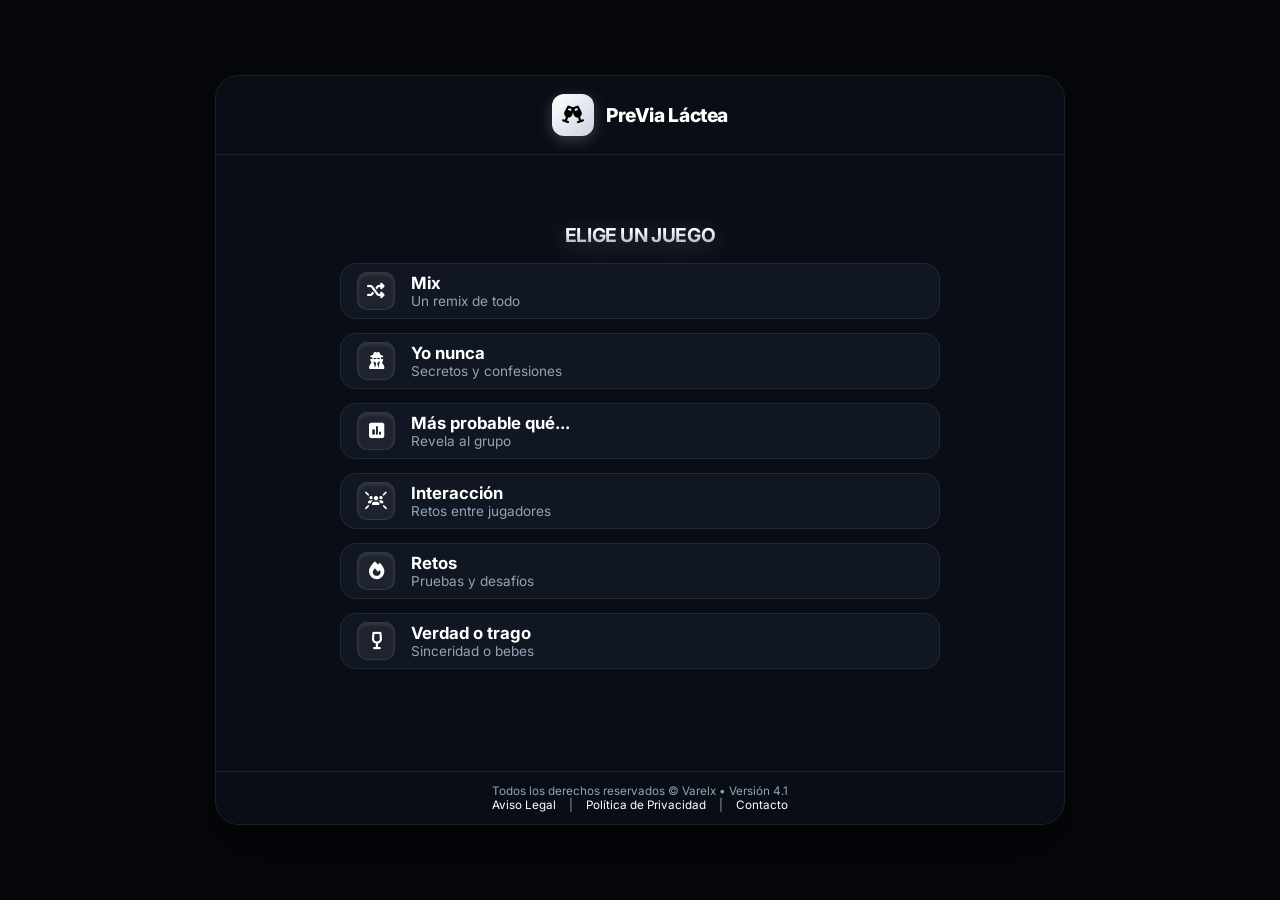
<file: index.html>
﻿<!doctype html>
<html lang="es">
<head>
    <meta charset="utf-8">
    <meta name="viewport" content="width=device-width, initial-scale=1.0, maximum-scale=1.0, user-scalable=no">
    <title>PreVia Láctea</title>
    <meta name="description" content="Diviértete con amigos usando PreVia Láctea: Yo nunca, Retos y mucho más.">
    <link rel="canonical" href="https://previalactea.com/">

    <!-- Open Graph -->
    <meta property="og:type" content="website">
    <meta property="og:site_name" content="PreVia Láctea">
    <meta property="og:title" content="PreVia Láctea">
    <meta property="og:description" content="Diviértete con amigos usando PreVia Láctea: Yo nunca, Retos y mucho más.">
    <meta property="og:url" content="https://previalactea.com/">
    <meta property="og:locale" content="es_ES">

    <!-- Twitter Card -->
    <meta name="twitter:card" content="summary">
    <meta name="twitter:title" content="PreVia Láctea">
    <meta name="twitter:description" content="Diviértete con amigos usando PreVia Láctea: Yo nunca, Retos y mucho más.">

    <!-- Preconexiones para acelerar la carga de recursos externos -->
    <link rel="preconnect" href="https://fonts.googleapis.com">
    <link rel="preconnect" href="https://fonts.gstatic.com" crossorigin>
    <link rel="preconnect" href="https://cdnjs.cloudflare.com" crossorigin>

    <!-- Código de verificación de Google AdSense -->
    <script async src="https://pagead2.googlesyndication.com/pagead/js/adsbygoogle.js?client=ca-pub-3825732299414999" crossorigin="anonymous"></script>

    <!-- Fuentes (carga no bloqueante: se aplican al terminar de descargar) -->
    <link rel="preload" as="style" href="https://fonts.googleapis.com/css2?family=Inter:wght@300;400;500;600;700;800&display=swap" onload="this.onload=null;this.rel='stylesheet'">
    <noscript><link href="https://fonts.googleapis.com/css2?family=Inter:wght@300;400;500;600;700;800&display=swap" rel="stylesheet"></noscript>

    <!-- Iconos FontAwesome (carga no bloqueante) -->
    <link rel="preload" as="style" href="https://cdnjs.cloudflare.com/ajax/libs/font-awesome/6.4.0/css/all.min.css" onload="this.onload=null;this.rel='stylesheet'">
    <noscript><link rel="stylesheet" href="https://cdnjs.cloudflare.com/ajax/libs/font-awesome/6.4.0/css/all.min.css"></noscript>

    <link rel="stylesheet" href="style.css?v=4.1">
</head>
<body>

    <div class="app-container">
        <!-- Barra superior profesional -->
        <header class="topbar">
            <a href="index.html" class="brand" style="text-decoration: none; color: inherit;">
                <div class="logo" id="appLogo">
                    <i class="fa-solid fa-champagne-glasses" aria-hidden="true"></i>
                </div>
                <h1>PreVia Láctea</h1>
            </a>
        </header>

        <!-- Contenido principal -->
        <main class="content">
            
            <!-- Selector de Juegos -->
            <section class="game-picker" id="gamePicker" aria-hidden="false">
                <header class="picker-header" style="text-align: center;">
                    <!-- Título 3D avanzado y novedoso con alta dopamina -->
                    <h2 class="title-3d-glow">Elige un juego</h2>
                </header>
                
                <nav class="tiles" style="display: grid; grid-template-columns: repeat(2, 1fr); gap: 14px; justify-items: center;">
                    <a href="game.html?cat=mix" class="game-tile card-dopamine" style="text-decoration: none; text-align: center;">
                        <div class="tile-visual bg-0"><i class="fa-solid fa-shuffle" aria-hidden="true"></i></div>
                        <div class="tile-info">
                            <strong>Mix</strong>
                            <span class="muted">Un remix de todo</span>
                        </div>
                    </a>

                    <!-- Resto de botones -->
                    <a href="game.html?cat=yonunca" class="game-tile card-dopamine" style="text-decoration: none; text-align: center;">
                        <div class="tile-visual bg-1"><i class="fa-solid fa-user-secret" aria-hidden="true"></i></div>
                        <div class="tile-info">
                            <strong>Yo nunca</strong>
                            <span class="muted">Secretos y confesiones</span>
                        </div>
                    </a>

                    <a href="game.html?cat=votaciones" class="game-tile card-dopamine" style="text-decoration: none; text-align: center;">
                        <div class="tile-visual bg-5"><i class="fa-solid fa-square-poll-vertical" aria-hidden="true"></i></div>
                        <div class="tile-info">
                            <strong>Más probable qué...</strong>
                            <span class="muted">Revela al grupo</span>
                        </div>
                    </a>

                    <a href="game.html" class="game-tile card-dopamine" style="text-decoration: none; text-align: center;">
                        <div class="tile-visual bg-6"><i class="fa-solid fa-users-rays" aria-hidden="true"></i></div>
                        <div class="tile-info">
                            <strong>Interacción</strong>
                            <span class="muted">Retos entre jugadores</span>
                        </div>
                    </a>

                    <a href="game.html?cat=retos" class="game-tile card-dopamine" style="text-decoration: none; text-align: center;">
                        <div class="tile-visual bg-3"><i class="fa-solid fa-fire" aria-hidden="true"></i></div>
                        <div class="tile-info">
                            <strong>Retos</strong>
                            <span class="muted">Pruebas y desafíos</span>
                        </div>
                    </a>

                    <a href="game.html?cat=verdadshot" class="game-tile card-dopamine" style="text-decoration: none; text-align: center;">
                        <div class="tile-visual bg-4"><i class="fa-solid fa-wine-glass-empty" aria-hidden="true"></i></div>
                        <div class="tile-info">
                            <strong>Verdad o trago</strong>
                            <span class="muted">Sinceridad o bebes</span>
                        </div>
                    </a>
                </nav>
            </section>

            <!-- Contenedor de Anuncio Discreto (Ubicado al final de la pantalla principal, antes del footer) -->
            <div class="ad-container" style="margin: 24px auto 10px auto; text-align: center; max-width: 100%; overflow: hidden;">
                <ins class="adsbygoogle"
                     style="display:block"
                     data-ad-client="ca-pub-3825732299414999"
                     data-ad-slot="7601332966"
                     data-ad-format="auto"
                     data-full-width-responsive="true"></ins>
                <script>
                     (adsbygoogle = window.adsbygoogle || []).push({});
                </script>
            </div>

        </main>

        <!-- Footer -->
        <footer class="footer" style="text-align: center;">
            <p>Todos los derechos reservados &copy; Varelx &bull; Versión 4.1</p>
            <a href="aviso-legal.html" style="color: #ffffff; text-decoration: none; margin: 0 10px;">Aviso Legal</a>  |
            <a href="privacidad.html" style="color: #ffffff; text-decoration: none; margin: 0 10px;">Política de Privacidad</a>  |
            <a href="contacto.html" style="color: #ffffff; text-decoration: none; margin: 0 10px;">Contacto</a>
        </footer>
        
    </div>
</body>
</html>
</file>
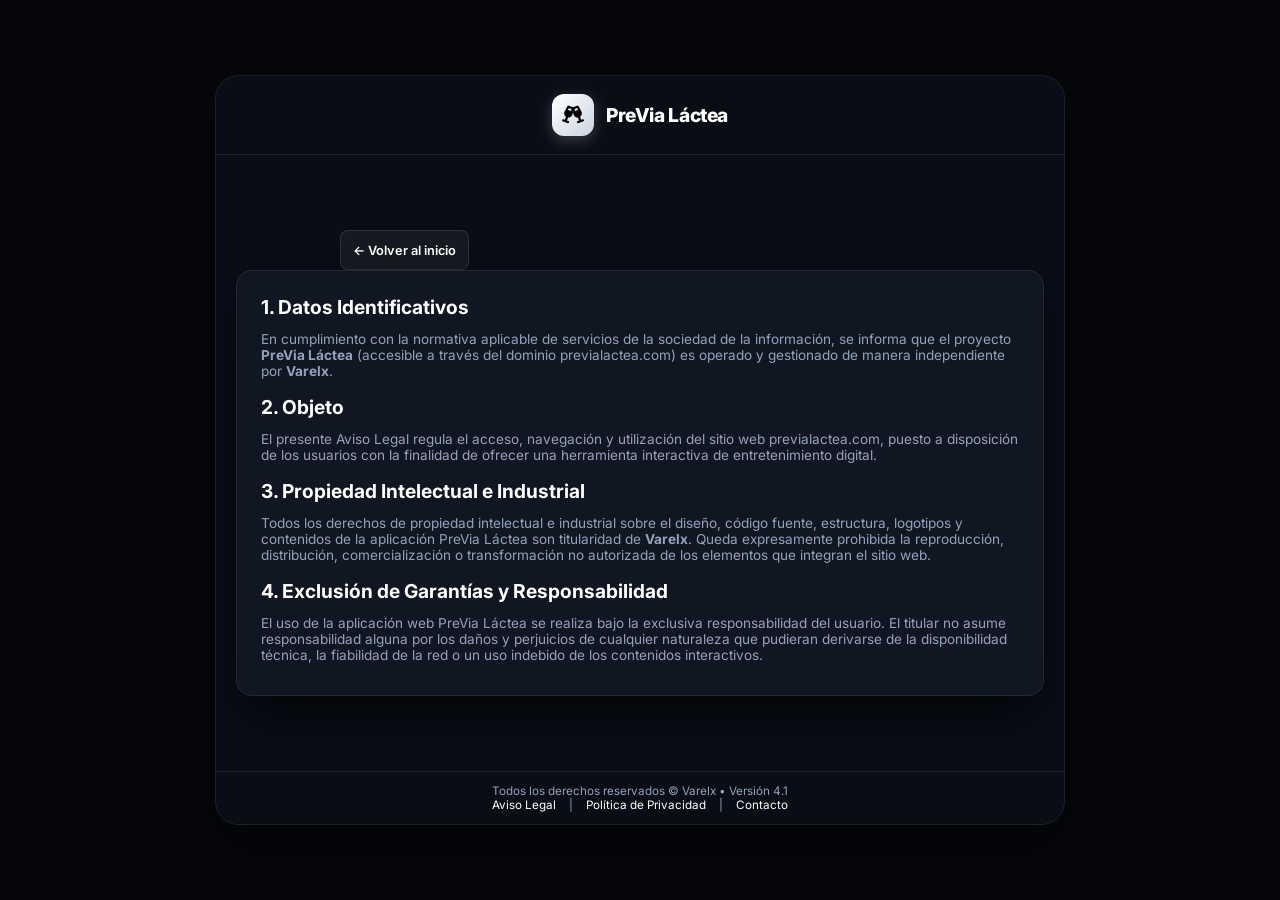
<file: aviso-legal.html>
<!DOCTYPE html>
<html lang="es">
<head>
    <meta charset="utf-8">
    <meta name="viewport" content="width=device-width, initial-scale=1.0, maximum-scale=1.0, user-scalable=no">
    <title>Aviso Legal · PreVia Láctea</title>
    <meta name="description" content="Aviso legal del proyecto PreVia Láctea, operado por Varelx.">
    <link rel="canonical" href="https://previalactea.com/aviso-legal.html">

    <!-- Open Graph -->
    <meta property="og:type" content="website">
    <meta property="og:site_name" content="PreVia Láctea">
    <meta property="og:title" content="Aviso Legal · PreVia Láctea">
    <meta property="og:description" content="Aviso legal del proyecto PreVia Láctea, operado por Varelx.">
    <meta property="og:url" content="https://previalactea.com/aviso-legal.html">
    <meta property="og:locale" content="es_ES">

    <!-- Twitter Card -->
    <meta name="twitter:card" content="summary">
    <meta name="twitter:title" content="Aviso Legal · PreVia Láctea">
    <meta name="twitter:description" content="Aviso legal del proyecto PreVia Láctea, operado por Varelx.">

    <!-- Preconexiones -->
    <link rel="preconnect" href="https://fonts.googleapis.com">
    <link rel="preconnect" href="https://fonts.gstatic.com" crossorigin>
    <link rel="preconnect" href="https://cdnjs.cloudflare.com" crossorigin>

    <!-- Fuentes (carga no bloqueante) -->
    <link rel="preload" as="style" href="https://fonts.googleapis.com/css2?family=Inter:wght@300;400;500;600;700;800&display=swap" onload="this.onload=null;this.rel='stylesheet'">
    <noscript><link href="https://fonts.googleapis.com/css2?family=Inter:wght@300;400;500;600;700;800&display=swap" rel="stylesheet"></noscript>

    <!-- Iconos FontAwesome (carga no bloqueante) -->
    <link rel="preload" as="style" href="https://cdnjs.cloudflare.com/ajax/libs/font-awesome/6.4.0/css/all.min.css" onload="this.onload=null;this.rel='stylesheet'">
    <noscript><link rel="stylesheet" href="https://cdnjs.cloudflare.com/ajax/libs/font-awesome/6.4.0/css/all.min.css"></noscript>

    <link rel="stylesheet" href="style.css?v=4.1">
</head>
<body>
    <div class="app-container">
        <!-- Barra superior profesional -->
        <header class="topbar">
            <a href="index.html" class="brand" style="text-decoration: none; color: inherit;">
                <div class="logo" id="appLogo">
                    <i class="fa-solid fa-champagne-glasses" aria-hidden="true"></i>
                </div>
                <h1>PreVia Láctea</h1>
            </a>
        </header>

        <main class="content">
            <div style="width: 100%; max-width: 600px; text-align: left;">
                <a href="index.html" class="back-btn">&larr; Volver al inicio</a>
            </div>
            <div class="game-shell" style="text-align: left;">
                <h2 style="text-align: left; margin-bottom: 12px;">1. Datos Identificativos</h2>
                <p class="muted" style="text-align: left; margin-bottom: 16px;">En cumplimiento con la normativa aplicable de servicios de la sociedad de la información, se informa que el proyecto <strong>PreVia Láctea</strong> (accesible a través del dominio previalactea.com) es operado y gestionado de manera independiente por <strong>Varelx</strong>.</p>

                <h2 style="text-align: left; margin-bottom: 12px;">2. Objeto</h2>
                <p class="muted" style="text-align: left; margin-bottom: 16px;">El presente Aviso Legal regula el acceso, navegación y utilización del sitio web previalactea.com, puesto a disposición de los usuarios con la finalidad de ofrecer una herramienta interactiva de entretenimiento digital.</p>

                <h2 style="text-align: left; margin-bottom: 12px;">3. Propiedad Intelectual e Industrial</h2>
                <p class="muted" style="text-align: left; margin-bottom: 16px;">Todos los derechos de propiedad intelectual e industrial sobre el diseño, código fuente, estructura, logotipos y contenidos de la aplicación PreVia Láctea son titularidad de <strong>Varelx</strong>. Queda expresamente prohibida la reproducción, distribución, comercialización o transformación no autorizada de los elementos que integran el sitio web.</p>

                <h2 style="text-align: left; margin-bottom: 12px;">4. Exclusión de Garantías y Responsabilidad</h2>
                <p class="muted" style="text-align: left; margin-bottom: 8px;">El uso de la aplicación web PreVia Láctea se realiza bajo la exclusiva responsabilidad del usuario. El titular no asume responsabilidad alguna por los daños y perjuicios de cualquier naturaleza que pudieran derivarse de la disponibilidad técnica, la fiabilidad de la red o un uso indebido de los contenidos interactivos.</p>
            </div>
        </main>

        <!-- Footer -->
        <footer class="footer" style="text-align: center;">
            <p>Todos los derechos reservados &copy; Varelx &bull; Versión 4.1</p>
            <a href="aviso-legal.html" style="color: #ffffff; text-decoration: none; margin: 0 10px;">Aviso Legal</a>  |
            <a href="privacidad.html" style="color: #ffffff; text-decoration: none; margin: 0 10px;">Política de Privacidad</a>  |
            <a href="contacto.html" style="color: #ffffff; text-decoration: none; margin: 0 10px;">Contacto</a>
        </footer>
    </div>
</body>
</html>
</file>
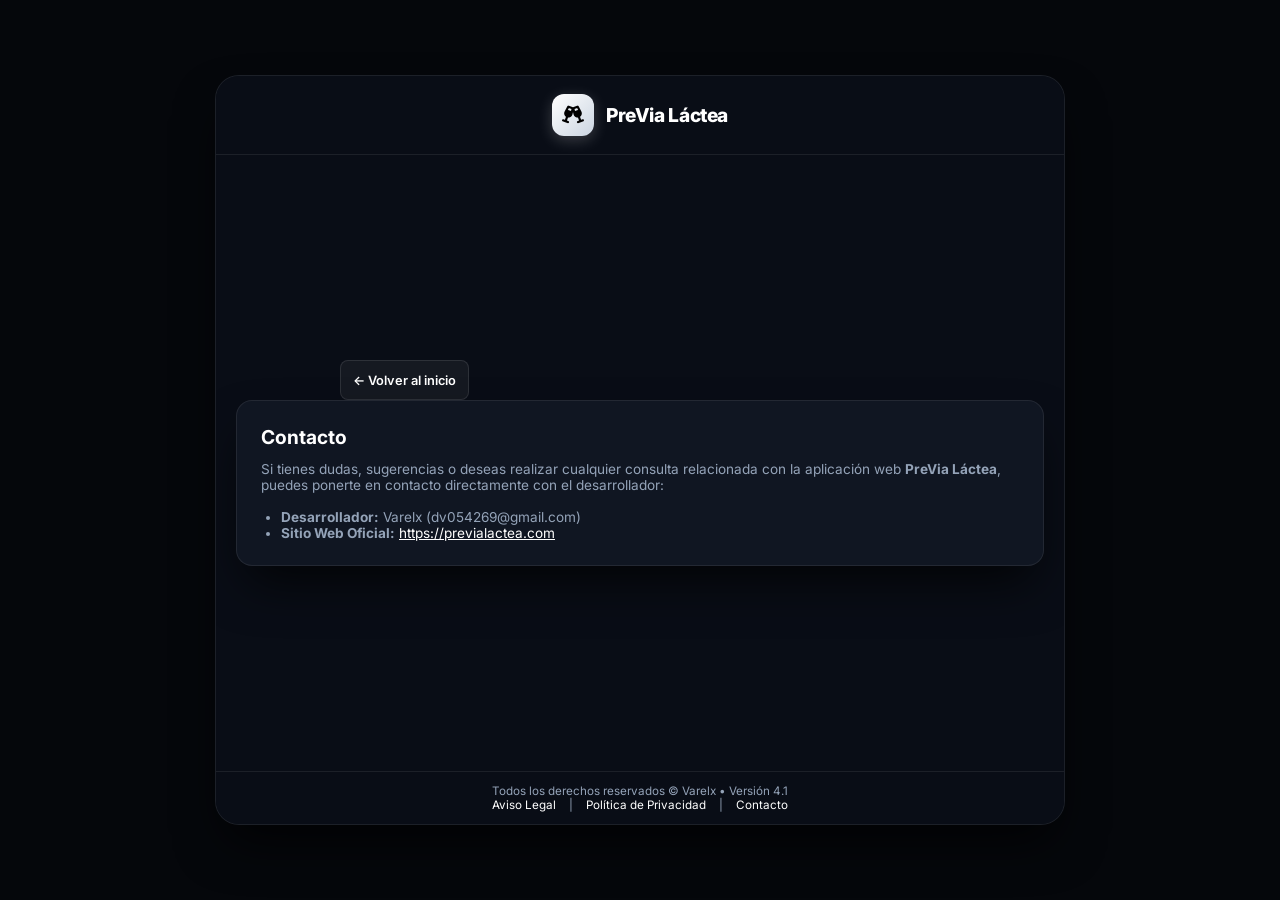
<file: contacto.html>
<!DOCTYPE html>
<html lang="es">
<head>
    <meta charset="utf-8">
    <meta name="viewport" content="width=device-width, initial-scale=1.0, maximum-scale=1.0, user-scalable=no">
    <title>Contacto · PreVia Láctea</title>
    <meta name="description" content="Ponte en contacto con el equipo de PreVia Láctea para dudas o sugerencias.">
    <link rel="canonical" href="https://previalactea.com/contacto.html">

    <!-- Open Graph -->
    <meta property="og:type" content="website">
    <meta property="og:site_name" content="PreVia Láctea">
    <meta property="og:title" content="Contacto · PreVia Láctea">
    <meta property="og:description" content="Ponte en contacto con el equipo de PreVia Láctea para dudas o sugerencias.">
    <meta property="og:url" content="https://previalactea.com/contacto.html">
    <meta property="og:locale" content="es_ES">

    <!-- Twitter Card -->
    <meta name="twitter:card" content="summary">
    <meta name="twitter:title" content="Contacto · PreVia Láctea">
    <meta name="twitter:description" content="Ponte en contacto con el equipo de PreVia Láctea para dudas o sugerencias.">

    <!-- Preconexiones -->
    <link rel="preconnect" href="https://fonts.googleapis.com">
    <link rel="preconnect" href="https://fonts.gstatic.com" crossorigin>
    <link rel="preconnect" href="https://cdnjs.cloudflare.com" crossorigin>

    <!-- Fuentes (carga no bloqueante) -->
    <link rel="preload" as="style" href="https://fonts.googleapis.com/css2?family=Inter:wght@300;400;500;600;700;800&display=swap" onload="this.onload=null;this.rel='stylesheet'">
    <noscript><link href="https://fonts.googleapis.com/css2?family=Inter:wght@300;400;500;600;700;800&display=swap" rel="stylesheet"></noscript>

    <!-- Iconos FontAwesome (carga no bloqueante) -->
    <link rel="preload" as="style" href="https://cdnjs.cloudflare.com/ajax/libs/font-awesome/6.4.0/css/all.min.css" onload="this.onload=null;this.rel='stylesheet'">
    <noscript><link rel="stylesheet" href="https://cdnjs.cloudflare.com/ajax/libs/font-awesome/6.4.0/css/all.min.css"></noscript>

    <link rel="stylesheet" href="style.css?v=4.1">
</head>
<body>
    <div class="app-container">
        <!-- Barra superior profesional -->
        <header class="topbar">
            <a href="index.html" class="brand" style="text-decoration: none; color: inherit;">
                <div class="logo" id="appLogo">
                    <i class="fa-solid fa-champagne-glasses" aria-hidden="true"></i>
                </div>
                <h1>PreVia Láctea</h1>
            </a>
        </header>

        <main class="content">
            <div style="width: 100%; max-width: 600px; text-align: left;">
                <a href="index.html" class="back-btn">&larr; Volver al inicio</a>
            </div>
            <div class="game-shell" style="text-align: left;">
                <h2 style="text-align: left; margin-bottom: 12px;">Contacto</h2>
                <p class="muted" style="text-align: left; margin-bottom: 16px;">Si tienes dudas, sugerencias o deseas realizar cualquier consulta relacionada con la aplicación web <strong>PreVia Láctea</strong>, puedes ponerte en contacto directamente con el desarrollador:</p>
                <ul class="muted" style="text-align: left; padding-left: 20px;">
                    <li><strong>Desarrollador:</strong> Varelx (dv054269@gmail.com)</li>
                    <li><strong>Sitio Web Oficial:</strong> <a href="https://previalactea.com" style="color: var(--text);">https://previalactea.com</a></li>
                </ul>
            </div>
        </main>

        <!-- Footer -->
        <footer class="footer" style="text-align: center;">
            <p>Todos los derechos reservados &copy; Varelx &bull; Versión 4.1</p>
            <a href="aviso-legal.html" style="color: #ffffff; text-decoration: none; margin: 0 10px;">Aviso Legal</a>  |
            <a href="privacidad.html" style="color: #ffffff; text-decoration: none; margin: 0 10px;">Política de Privacidad</a>  |
            <a href="contacto.html" style="color: #ffffff; text-decoration: none; margin: 0 10px;">Contacto</a>
        </footer>
    </div>
</body>
</html>
</file>
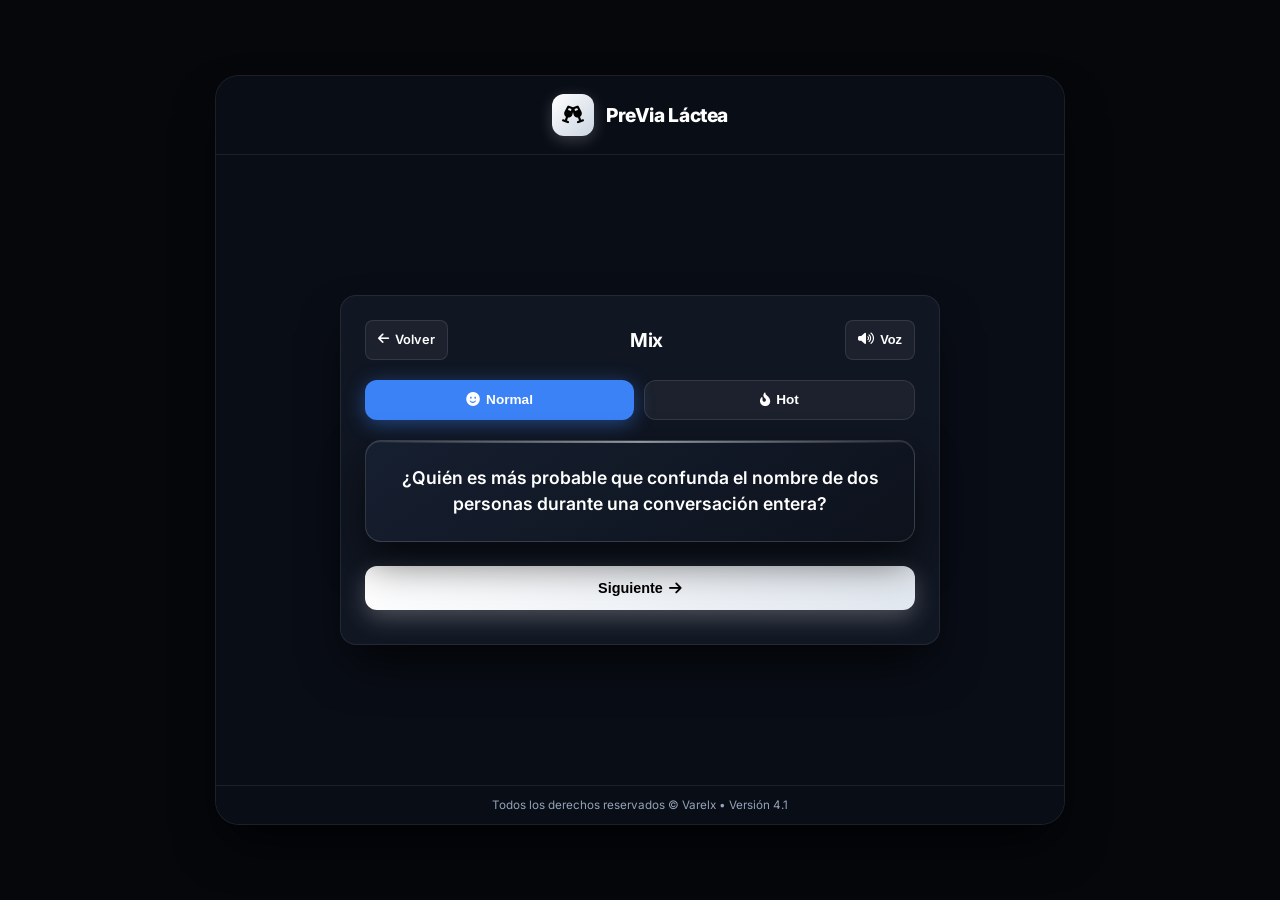
<file: game.html>
<!doctype html>
<html lang="es">
<head>
    <meta charset="utf-8">
    <meta name="viewport" content="width=device-width, initial-scale=1.0, maximum-scale=1.0, user-scalable=no">
    <title>PreVia Láctea</title>
    <meta name="description" content="Diviértete con amigos usando PreVia Láctea: Yo nunca, Retos y mucho más.">
    <link rel="canonical" href="https://previalactea.com/game.html">

    <!-- Open Graph -->
    <meta property="og:type" content="website">
    <meta property="og:site_name" content="PreVia Láctea">
    <meta property="og:title" content="PreVia Láctea">
    <meta property="og:description" content="Diviértete con amigos usando PreVia Láctea: Yo nunca, Retos y mucho más.">
    <meta property="og:url" content="https://previalactea.com/game.html">
    <meta property="og:locale" content="es_ES">

    <!-- Twitter Card -->
    <meta name="twitter:card" content="summary">
    <meta name="twitter:title" content="PreVia Láctea">
    <meta name="twitter:description" content="Diviértete con amigos usando PreVia Láctea: Yo nunca, Retos y mucho más.">

    <!-- Preconexiones -->
    <link rel="preconnect" href="https://fonts.googleapis.com">
    <link rel="preconnect" href="https://fonts.gstatic.com" crossorigin>
    <link rel="preconnect" href="https://cdnjs.cloudflare.com" crossorigin>

    <!-- Fuentes (carga no bloqueante) -->
    <link rel="preload" as="style" href="https://fonts.googleapis.com/css2?family=Inter:wght@300;400;500;600;700;800&display=swap" onload="this.onload=null;this.rel='stylesheet'">
    <noscript><link href="https://fonts.googleapis.com/css2?family=Inter:wght@300;400;500;600;700;800&display=swap" rel="stylesheet"></noscript>

    <!-- Iconos FontAwesome (carga no bloqueante) -->
    <link rel="preload" as="style" href="https://cdnjs.cloudflare.com/ajax/libs/font-awesome/6.4.0/css/all.min.css" onload="this.onload=null;this.rel='stylesheet'">
    <noscript><link rel="stylesheet" href="https://cdnjs.cloudflare.com/ajax/libs/font-awesome/6.4.0/css/all.min.css"></noscript>

    <link rel="stylesheet" href="style.css?v=4.1">
</head>
<body>

    <div class="app-container">
        <!-- Barra superior profesional -->
        <header class="topbar">
            <a href="index.html" class="brand" style="text-decoration: none; color: inherit;">
                <div class="logo" id="appLogo">
                    <i class="fa-solid fa-champagne-glasses" aria-hidden="true"></i>
                </div>
                <h1>PreVia Láctea</h1>
            </a>
        </header>

        <!-- Contenido principal -->
        <main class="content" style="text-align: center; display: flex; flex-direction: column; align-items: center;">
            <section class="game-view" style="display: block; width: 100%; max-width: 600px;">
                <article class="picker-shell game-shell" style="text-align: center;">
                    <header class="game-header-row" style="display: flex; justify-content: space-between; align-items: center; margin-bottom: 20px;">
                        
                        <!-- Botón de volver (Izquierda) -->
                        <a href="index.html" class="back-btn" style="text-decoration: none;">
                            <i class="fa-solid fa-arrow-left" aria-hidden="true"></i> Volver
                        </a>

                        <!-- Título central -->
                        <h2 id="gameTitle" style="text-align: center; margin: 0; flex-grow: 1;">Cargando...</h2>

                        <!-- Botón de voz (Derecha, idéntico al de volver) -->
                        <button id="btnSpeak" class="back-btn" type="button" title="Activar/Desactivar voz">
                            <i class="fa-solid fa-volume-high" aria-hidden="true"></i> Voz
                        </button>

                    </header>

                    <!-- Selector de tono centrado -->
                    <div class="tone-picker" id="tonePicker" style="justify-content: center;">
                        <button class="tone-btn active" data-tone="normal" type="button"><i class="fa-solid fa-face-smile" aria-hidden="true"></i> Normal</button>
                        <button class="tone-btn hot" data-tone="hot" type="button"><i class="fa-solid fa-fire-flame-curved" aria-hidden="true"></i> Hot</button>
                    </div>

                    <div id="playerSetup" class="player-setup" style="display: none; text-align: center;">
                        <div class="player-input-row" style="justify-content: center;">
                            <label for="playerNameInput" class="sr-only" style="position:absolute;width:1px;height:1px;overflow:hidden;clip:rect(0,0,0,0);">Nombre del jugador</label>
                            <input type="text" id="playerNameInput" placeholder="Nombre del jugador" style="text-align: center;" />
                            <button id="btnAddPlayer" class="tone-btn" type="button" aria-label="Añadir jugador"><i class="fa-solid fa-plus" aria-hidden="true"></i></button>
                        </div>
                        <div id="playerList" class="player-list" style="justify-content: center;"></div>
                    </div>

                    <!-- Contenedor de preguntas -->
                    <div class="question-shell card-deck-container" style="text-align: center;">
                        <div class="dopamine-card" id="cardElement" style="text-align: center;">
                            <div class="card-inner-glow"></div>
                            <p id="activeQuestion" class="question" style="text-align: center;">Haciendo cubata...</p>
                        </div>
                        <footer class="answer-actions" style="justify-content: center; margin-top: 24px;">
                            <button id="btnNextPrompt" class="answer-btn good dopamine-btn" style="text-align: center;" type="button">
                                Siguiente <i class="fa-solid fa-arrow-right" aria-hidden="true"></i>
                            </button>
                        </footer>
                    </div>
                </article>
            </section>
        </main>

        <!-- Footer centrado -->
        <footer class="footer" style="text-align: center;">
            <p>Todos los derechos reservados &copy; Varelx &bull; Versión 4.1</p>
        </footer>
    </div>

    <script type="module" src="script-game.js"></script> 
</body>
</html>
</file>
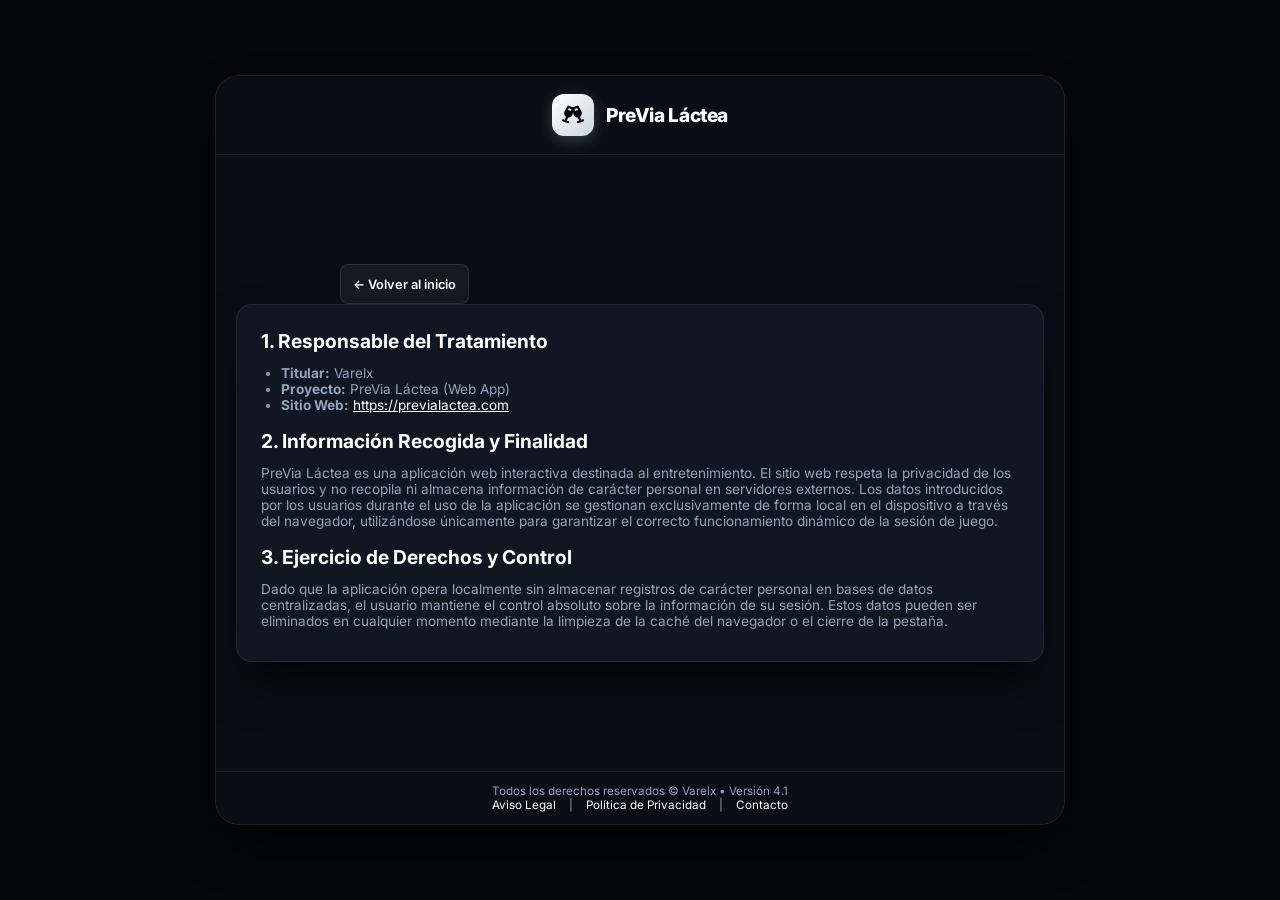
<file: privacidad.html>
<!DOCTYPE html>
<html lang="es">
<head>
    <meta charset="utf-8">
    <meta name="viewport" content="width=device-width, initial-scale=1.0, maximum-scale=1.0, user-scalable=no">
    <title>Política de Privacidad · PreVia Láctea</title>
    <meta name="description" content="Política de privacidad de PreVia Láctea: cómo se tratan los datos de los usuarios.">
    <link rel="canonical" href="https://previalactea.com/privacidad.html">

    <!-- Open Graph -->
    <meta property="og:type" content="website">
    <meta property="og:site_name" content="PreVia Láctea">
    <meta property="og:title" content="Política de Privacidad · PreVia Láctea">
    <meta property="og:description" content="Política de privacidad de PreVia Láctea: cómo se tratan los datos de los usuarios.">
    <meta property="og:url" content="https://previalactea.com/privacidad.html">
    <meta property="og:locale" content="es_ES">

    <!-- Twitter Card -->
    <meta name="twitter:card" content="summary">
    <meta name="twitter:title" content="Política de Privacidad · PreVia Láctea">
    <meta name="twitter:description" content="Política de privacidad de PreVia Láctea: cómo se tratan los datos de los usuarios.">

    <!-- Preconexiones -->
    <link rel="preconnect" href="https://fonts.googleapis.com">
    <link rel="preconnect" href="https://fonts.gstatic.com" crossorigin>
    <link rel="preconnect" href="https://cdnjs.cloudflare.com" crossorigin>

    <!-- Fuentes (carga no bloqueante) -->
    <link rel="preload" as="style" href="https://fonts.googleapis.com/css2?family=Inter:wght@300;400;500;600;700;800&display=swap" onload="this.onload=null;this.rel='stylesheet'">
    <noscript><link href="https://fonts.googleapis.com/css2?family=Inter:wght@300;400;500;600;700;800&display=swap" rel="stylesheet"></noscript>

    <!-- Iconos FontAwesome (carga no bloqueante) -->
    <link rel="preload" as="style" href="https://cdnjs.cloudflare.com/ajax/libs/font-awesome/6.4.0/css/all.min.css" onload="this.onload=null;this.rel='stylesheet'">
    <noscript><link rel="stylesheet" href="https://cdnjs.cloudflare.com/ajax/libs/font-awesome/6.4.0/css/all.min.css"></noscript>

    <link rel="stylesheet" href="style.css?v=4.1">
</head>
<body>
    <div class="app-container">
        <!-- Barra superior profesional -->
        <header class="topbar">
            <a href="index.html" class="brand" style="text-decoration: none; color: inherit;">
                <div class="logo" id="appLogo">
                    <i class="fa-solid fa-champagne-glasses" aria-hidden="true"></i>
                </div>
                <h1>PreVia Láctea</h1>
            </a>
        </header>

        <main class="content">
            <div style="width: 100%; max-width: 600px; text-align: left;">
                <a href="index.html" class="back-btn">&larr; Volver al inicio</a>
            </div>
            <div class="game-shell" style="text-align: left;">
                <h2 style="text-align: left; margin-bottom: 12px;">1. Responsable del Tratamiento</h2>
                <ul class="muted" style="text-align: left; margin-bottom: 16px; padding-left: 20px;">
                    <li><strong>Titular:</strong> Varelx</li>
                    <li><strong>Proyecto:</strong> PreVia Láctea (Web App)</li>
                    <li><strong>Sitio Web:</strong> <a href="https://previalactea.com" style="color: var(--text);">https://previalactea.com</a></li>
                </ul>

                <h2 style="text-align: left; margin-bottom: 12px;">2. Información Recogida y Finalidad</h2>
                <p class="muted" style="text-align: left; margin-bottom: 16px;">PreVia Láctea es una aplicación web interactiva destinada al entretenimiento. El sitio web respeta la privacidad de los usuarios y no recopila ni almacena información de carácter personal en servidores externos. Los datos introducidos por los usuarios durante el uso de la aplicación se gestionan exclusivamente de forma local en el dispositivo a través del navegador, utilizándose únicamente para garantizar el correcto funcionamiento dinámico de la sesión de juego.</p>

                <h2 style="text-align: left; margin-bottom: 12px;">3. Ejercicio de Derechos y Control</h2>
                <p class="muted" style="text-align: left; margin-bottom: 8px;">Dado que la aplicación opera localmente sin almacenar registros de carácter personal en bases de datos centralizadas, el usuario mantiene el control absoluto sobre la información de su sesión. Estos datos pueden ser eliminados en cualquier momento mediante la limpieza de la caché del navegador o el cierre de la pestaña.</p>
            </div>
        </main>

        <!-- Footer -->
        <footer class="footer" style="text-align: center;">
            <p>Todos los derechos reservados &copy; Varelx &bull; Versión 4.1</p>
            <a href="aviso-legal.html" style="color: #ffffff; text-decoration: none; margin: 0 10px;">Aviso Legal</a>  |
            <a href="privacidad.html" style="color: #ffffff; text-decoration: none; margin: 0 10px;">Política de Privacidad</a>  |
            <a href="contacto.html" style="color: #ffffff; text-decoration: none; margin: 0 10px;">Contacto</a>
        </footer>
    </div>
</body>
</html>
</file>
<file: style.css>
﻿:root {
  --bg0: #ffffff;
  --bg1: #ffffff;
  --bg2: #ffffff;
  --bg3: #ffffff;
  --accent: #ffffff;
  --muted: #94a3b8;
  --text: #ffffff;
  --text-muted: #94a3b8;
  
  --card-radius: 16px;
  --app-radius: 24px;
  --glass: rgba(255, 255, 255, 0.05);
  --glass-border: rgba(255, 255, 255, 0.1);
  --shadow: 0 25px 50px -12px rgba(0, 0, 0, 0.8);
  
  --bg: #05070b;
  --app-bg: #090d16;
  --card-bg: #101622;
  --surface-border: rgba(255, 255, 255, 0.08);

  font-family: 'Inter', system-ui, -apple-system, sans-serif;
  --anim-fast: 150ms ease;
  --anim-medium: 300ms cubic-bezier(0.34, 1.56, 0.64, 1);
}

* {
  box-sizing: border-box;
  margin: 0;
  padding: 0;
  -webkit-tap-highlight-color: transparent;
}

html, body {
  height: 100%;
  width: 100%;
  overflow-x: hidden;
  overflow-y: hidden;
}

body {
  background: var(--bg);
  color: var(--text);
  display: flex;
  align-items: center;
  justify-content: center;
  padding: 16px;
  -webkit-font-smoothing: antialiased;
}

.app-container {
  position: relative;
  width: min(850px, 100%);
  height: min(90vh, 750px);
  display: flex;
  flex-direction: column;
  justify-content: space-between;
  background: var(--app-bg);
  border-radius: var(--app-radius);
  border: 1px solid var(--surface-border);
  box-shadow: var(--shadow);
  overflow: hidden;
}

/* Topbar Profesional y Centrada */
.topbar {
  display: flex;
  align-items: center;
  justify-content: center;
  padding: 18px 24px;
  border-bottom: 1px solid var(--surface-border);
  background: var(--app-bg);
  flex-shrink: 0;
  text-align: center;
}

.brand {
  display: flex;
  align-items: center;
  justify-content: center;
  gap: 12px;
  text-decoration: none;
  color: inherit;
}

.logo {
  width: 42px;
  height: 42px;
  border-radius: 12px;
  background: linear-gradient(135deg, #ffffff 0%, #cbd5e1 100%);
  box-shadow: 0 4px 15px rgba(255, 255, 255, 0.2);
  display: flex;
  align-items: center;
  justify-content: center;
  color: #000000;
  font-size: 1.1rem;
}

.brand h1 {
  font-size: 1.2rem;
  font-weight: 800;
  letter-spacing: -0.02em;
  color: #ffffff;
}

/* Contenido Principal Alineado al Centro */
.content {
  flex: 1;
  position: relative;
  overflow-y: auto;
  overflow-x: hidden;
  display: flex;
  flex-direction: column;
  align-items: center;
  justify-content: center;
  padding: 20px;
  text-align: center;
  width: 100%;
}

/* Selector de Juegos */
.game-picker {
  width: 100%;
  max-width: 600px;
  text-align: center;
  transition: opacity var(--anim-medium), transform var(--anim-medium);
  margin: auto;
}

.game-picker[aria-hidden="true"],
.game-view[aria-hidden="true"] {
  display: none;
}

.picker-header {
  margin-bottom: 16px;
  text-align: center;
}

/* Título 3D Avanzado (Sin movimiento, más grande y con gran presencia) */
.title-3d-glow {
  font-size: 2.2rem;
  font-weight: 800;
  letter-spacing: -0.03em;
  color: #ffffff;
  text-align: center;
  text-transform: uppercase;
  background: linear-gradient(180deg, #ffffff 30%, #94a3b8 100%);
  background-clip: text;
  -webkit-background-clip: text;
  -webkit-text-fill-color: transparent;
  filter: drop-shadow(0 4px 12px rgba(255, 255, 255, 0.25));
  animation: none;
  margin-bottom: 6px;
}

.picker-shell h2,
.picker-header h2 {
  font-size: 1.2rem;
  font-weight: 700;
  letter-spacing: -0.02em;
  margin-bottom: 2px;
  color: var(--text);
  text-align: center;
}

.muted {
  color: var(--text-muted);
  font-size: 0.85rem;
  text-align: center;
}

/* Cuadrícula a 1 columna adaptativa para ocupar toda la pantalla limpiamente */
.tiles {
  display: grid;
  grid-template-columns: 1fr !important;
  gap: 10px;
  width: 100%;
  max-width: 100%;
  margin: 0 auto;
}

.span-full {
  grid-column: span 1 !important;
}

/* Tarjetas de alta dopamina */
.card-dopamine {
  position: relative;
  overflow: hidden;
}

.card-dopamine::after {
  content: '';
  position: absolute;
  top: -50%;
  left: -50%;
  width: 200%;
  height: 200%;
  background: radial-gradient(circle, rgba(255, 255, 255, 0.08) 0%, transparent 70%);
  opacity: 0;
  transition: opacity 0.3s ease;
  pointer-events: none;
}

.card-dopamine:hover::after {
  opacity: 1;
}

/* Botones de juego optimizados con menor altura vertical pero gran impacto visual */
.game-tile {
  display: flex;
  align-items: center;
  justify-content: flex-start;
  gap: 16px;
  padding: 8px 16px;
  border-radius: var(--card-radius);
  background: var(--card-bg);
  border: 1px solid var(--surface-border);
  cursor: pointer;
  text-align: left;
  text-decoration: none;
  width: 100%;
  box-sizing: border-box;
  transition: transform var(--anim-medium), box-shadow var(--anim-medium), border-color var(--anim-fast);
}

.game-tile:hover {
  transform: translateY(-3px) scale(1.01);
  border-color: rgba(255, 255, 255, 0.4);
  box-shadow: 0 10px 25px -5px rgba(255, 255, 255, 0.1);
}

.game-tile:active {
  transform: scale(0.97);
}

.tile-visual {
  width: 38px;
  height: 38px;
  border-radius: 10px;
  display: flex;
  align-items: center;
  justify-content: center;
  color: #ffffff;
  font-size: 1.1rem;
  flex-shrink: 0;
  background: rgba(255, 255, 255, 0.08);
  border: 1px solid rgba(255, 255, 255, 0.15);
  box-shadow: inset 0 2px 4px rgba(255, 255, 255, 0.1);
}

.tile-info {
  display: flex;
  flex-direction: column;
  align-items: flex-start;
  justify-content: center;
  gap: 0;
  text-align: left;
  overflow: hidden;
  flex: 1;
}

.tile-info strong {
  font-size: 1.05rem;
  color: var(--text);
  font-weight: 700;
  text-align: left;
  white-space: nowrap;
  overflow: hidden;
  text-overflow: ellipsis;
  width: 100%;
}

.bg-0, .bg-1, .bg-2, .bg-3, .bg-4, .bg-5, .bg-6 { 
  background: rgba(255, 255, 255, 0.06); 
  border: 1px solid rgba(255, 255, 255, 0.1);
}

/* Vistas de Juego */
.game-view {
  width: 100%;
  max-width: 600px;
  animation: fadeIn var(--anim-medium) ease;
  margin: auto;
  text-align: center;
}

.game-shell {
  background: var(--card-bg);
  border: 1px solid var(--surface-border);
  border-radius: var(--card-radius);
  padding: 24px;
  box-shadow: var(--shadow);
  text-align: center;
  width: 100%;
  box-sizing: border-box;
}

.game-header-row {
  display: flex;
  align-items: center;
  justify-content: space-between;
  margin-bottom: 6px;
  width: 100%;
}

.game-shell h2 {
  font-size: 1.2rem;
  font-weight: 700;
  color: var(--text);
  text-align: center;
}

#gameSubtitle {
  margin-bottom: 16px;
  text-align: center;
}

.tone-picker {
  display: flex;
  justify-content: center;
  gap: 10px;
  margin-bottom: 20px;
  width: 100%;
}

.tone-btn, .answer-btn, .back-btn {
  border: none;
  border-radius: 12px;
  padding: 10px 16px;
  font-weight: 600;
  font-size: 0.85rem;
  cursor: pointer;
  transition: all var(--anim-fast);
  display: inline-flex;
  align-items: center;
  justify-content: center;
  gap: 6px;
  min-height: 40px;
  text-align: center;
}

.tone-btn {
  background: var(--glass);
  color: var(--text);
  border: 1px solid var(--glass-border);
  flex: 1;
}

/* Botón Normal activo (Azul con sombra azulada) */
.tone-btn[data-tone="normal"].active,
.tone-btn.active:first-child {
  background: #3b82f6;
  color: #ffffff;
  border: none;
  box-shadow: 0 4px 20px rgba(59, 130, 246, 0.45);
}

/* Botón Hot activo (Rojo con sombra rojiza) */
.tone-btn[data-tone="hot"].active,
.tone-btn.active:last-child {
  background: #ef4444;
  color: #ffffff;
  border: none;
  box-shadow: 0 4px 20px rgba(239, 68, 68, 0.45);
}

/* EFECTO CARTA DE BARAJA 3D (ALTA DOPAMINA) */
.card-deck-container {
  position: relative;
  width: 100%;
  margin: 10px 0;
  perspective: 1200px;
  display: flex;
  flex-direction: column;
  align-items: center;
}

.card-stack-effect {
  position: absolute;
  width: 94%;
  height: 100%;
  background: rgba(255, 255, 255, 0.02);
  border: 1px solid var(--surface-border);
  border-radius: 16px;
  top: 8px;
  left: 3%;
  z-index: 1;
  transform: rotate(2deg) scale(0.97);
  pointer-events: none;
}

.dopamine-card {
  position: relative;
  width: 100%;
  background: linear-gradient(145deg, #161f30 0%, #0d121c 100%);
  border: 1px solid rgba(255, 255, 255, 0.15);
  border-radius: 16px;
  padding: 24px 20px;
  text-align: center;
  z-index: 2;
  box-sizing: border-box;
  box-shadow: 0 20px 40px rgba(0, 0, 0, 0.6), inset 0 1px 0 rgba(255, 255, 255, 0.1);
  transform-style: preserve-3d;
  transition: transform 0.4s cubic-bezier(0.34, 1.56, 0.64, 1), box-shadow 0.4s ease;
  animation: cardSlideIn 0.4s cubic-bezier(0.34, 1.56, 0.64, 1) forwards;
}

@keyframes cardSlideIn {
  0% { opacity: 0; transform: translateY(40px) rotateX(15deg) scale(0.9); }
  100% { opacity: 1; transform: translateY(0) rotateX(0) scale(1); }
}

.dopamine-card:hover {
  transform: translateY(-3px) rotateX(2deg);
  box-shadow: 0 25px 50px rgba(0, 0, 0, 0.7), 0 0 25px rgba(255, 255, 255, 0.08);
  border-color: rgba(255, 255, 255, 0.3);
}

.card-inner-glow {
  position: absolute;
  top: 0;
  left: 0;
  right: 0;
  height: 2px;
  background: linear-gradient(90deg, transparent, rgba(255, 255, 255, 0.5), transparent);
}

.question-shell {
  background: transparent;
  border: none;
  padding: 0;
  text-align: center;
  width: 100%;
  display: flex;
  flex-direction: column;
  align-items: center;
}

.question {
  font-size: 1.1rem;
  font-weight: 600;
  line-height: 1.5;
  color: var(--text);
  text-align: center;
  margin: 0;
}

.answer-actions {
  display: flex;
  justify-content: center;
  width: 100%;
  margin-top: 20px;
}

.dopamine-btn {
  background: linear-gradient(135deg, #ffffff 0%, #e2e8f0 100%);
  color: #000000;
  width: 100%;
  padding: 12px;
  font-size: 0.9rem;
  font-weight: 700;
  min-height: 44px;
  border-radius: 12px;
  box-sizing: border-box;
  box-shadow: 0 8px 25px rgba(255, 255, 255, 0.25);
  transition: transform 0.2s ease, box-shadow 0.2s ease;
  text-align: center;
}

.dopamine-btn:hover {
  transform: translateY(-2px) scale(1.01);
  box-shadow: 0 12px 30px rgba(255, 255, 255, 0.4);
}

.dopamine-btn:active {
  transform: scale(0.97);
}

.back-btn {
  background: var(--glass);
  color: var(--text);
  border: 1px solid var(--glass-border);
  padding: 6px 12px;
  font-size: 0.8rem;
  text-decoration: none;
  border-radius: 8px;
}

/* Gestión de Jugadores Centrada */
.player-setup {
  margin-bottom: 16px;
  display: flex;
  flex-direction: column;
  align-items: center;
  gap: 10px;
  width: 100%;
}

.player-input-row {
  display: flex;
  justify-content: center;
  gap: 8px;
  width: 100%;
}

.player-input-row input {
  flex: 1;
  background: var(--app-bg);
  border: 1px solid var(--surface-border);
  border-radius: 10px;
  padding: 10px 14px;
  color: var(--text);
  font-size: 0.88rem;
  outline: none;
  text-align: center;
  transition: border-color var(--anim-fast);
}

.player-input-row input:focus {
  border-color: rgba(255, 255, 255, 0.5);
  box-shadow: 0 0 15px rgba(255, 255, 255, 0.1);
}

.player-list {
  display: flex;
  flex-wrap: wrap;
  justify-content: center;
  gap: 6px;
  max-height: 80px;
  overflow-y: auto;
  width: 100%;
}

.player-chip {
  background: var(--glass);
  border: 1px solid var(--glass-border);
  padding: 4px 12px;
  border-radius: 16px;
  font-size: 0.78rem;
  display: flex;
  align-items: center;
  justify-content: center;
  gap: 6px;
  color: var(--text);
  text-align: center;
}

.player-chip button {
  background: none;
  border: none;
  color: #ffffff;
  opacity: 0.7;
  cursor: pointer;
  font-weight: bold;
}

.player-chip button:hover {
  opacity: 1;
}

/* Footer Minimalista Centrado */
.footer {
  padding: 12px 24px;
  text-align: center;
  color: var(--text-muted);
  font-size: 0.73rem;
  border-top: 1px solid var(--surface-border);
  background: var(--app-bg);
  flex-shrink: 0;
  width: 100%;
}

@keyframes fadeIn {
  from { opacity: 0; transform: translateY(8px); }
  to { opacity: 1; transform: none; }
}

/* ================================================================= */
/* RESPONSIVE AVANZADO                                               */
/* ================================================================= */

@media (max-width: 768px) {
  body {
    padding: 8px;
  }
  
  .app-container {
    width: 100%;
    height: min(95vh, 800px);
    border-radius: 18px;
  }

  .topbar {
    padding: 14px 18px;
  }

  .content {
    padding: 16px;
  }
}

@media (max-width: 480px) {
  html, body {
    height: 100%;
    height: 100dvh;
    overflow-x: hidden;
    overflow-y: hidden;
  }

  body {
    padding: 0;
    align-items: stretch;
    justify-content: stretch;
  }

  .app-container {
    width: 100%;
    height: 100dvh;
    border-radius: 0;
    border: none;
    box-shadow: none;
  }

  .topbar {
    padding: 12px 16px;
  }

  .brand h1 {
    font-size: 1rem;
  }

  .logo {
    width: 36px;
    height: 36px;
    font-size: 0.9rem;
    border-radius: 10px;
  }

  .content {
    padding: 12px;
    overflow-y: auto;
    overflow-x: hidden;
    -webkit-overflow-scrolling: touch;
    align-items: center;
    justify-content: center;
  }

  .game-picker {
    margin: auto;
    max-width: 100%;
  }

  .title-3d-glow {
    font-size: 1.8rem;
  }

  .tiles {
    grid-template-columns: 1fr !important;
    gap: 8px;
    padding-bottom: 8px;
    max-width: 100%;
  }

  .span-full {
    grid-column: span 1 !important;
  }

  .game-tile {
    padding: 8px 12px;
    gap: 12px;
  }

  .tile-visual {
    width: 38px;
    height: 38px;
    font-size: 1.1rem;
    border-radius: 10px;
  }

  .tile-info strong {
    font-size: 1rem;
  }

  .game-view {
    max-width: 100%;
    margin: auto;
  }

  .game-shell {
    padding: 16px;
  }

  .dopamine-card {
    padding: 20px 16px;
  }

  .question {
    font-size: 0.98rem;
  }

  .tone-picker {
    gap: 6px;
    margin-bottom: 14px;
  }

  .tone-btn, .answer-btn, .back-btn {
    padding: 8px 12px;
    font-size: 0.8rem;
    min-height: 38px;
  }

  .footer {
    padding: 8px 16px;
    font-size: 0.68rem;
  }
}

@media (max-height: 600px) and (orientation: landscape) {
  .app-container {
    height: 100dvh;
    border-radius: 0;
  }
  
  .content {
    padding: 10px;
  }

  .tiles {
    grid-template-columns: 1fr !important;
  }
  
  .player-list {
    max-height: 50px;
  }
}

/* Estilo cuando la voz está activada */
.icon-btn.active {
    background: var(--primary, #3b82f6);
    color: #fff;
    border-color: transparent;
}

/* Estilo activo para el botón de voz (igual que los botones principales) */
.back-btn.active {
    background: #ffffff !important;
    color: #000000 !important;
    border-color: #ffffff !important;
}
</file>
